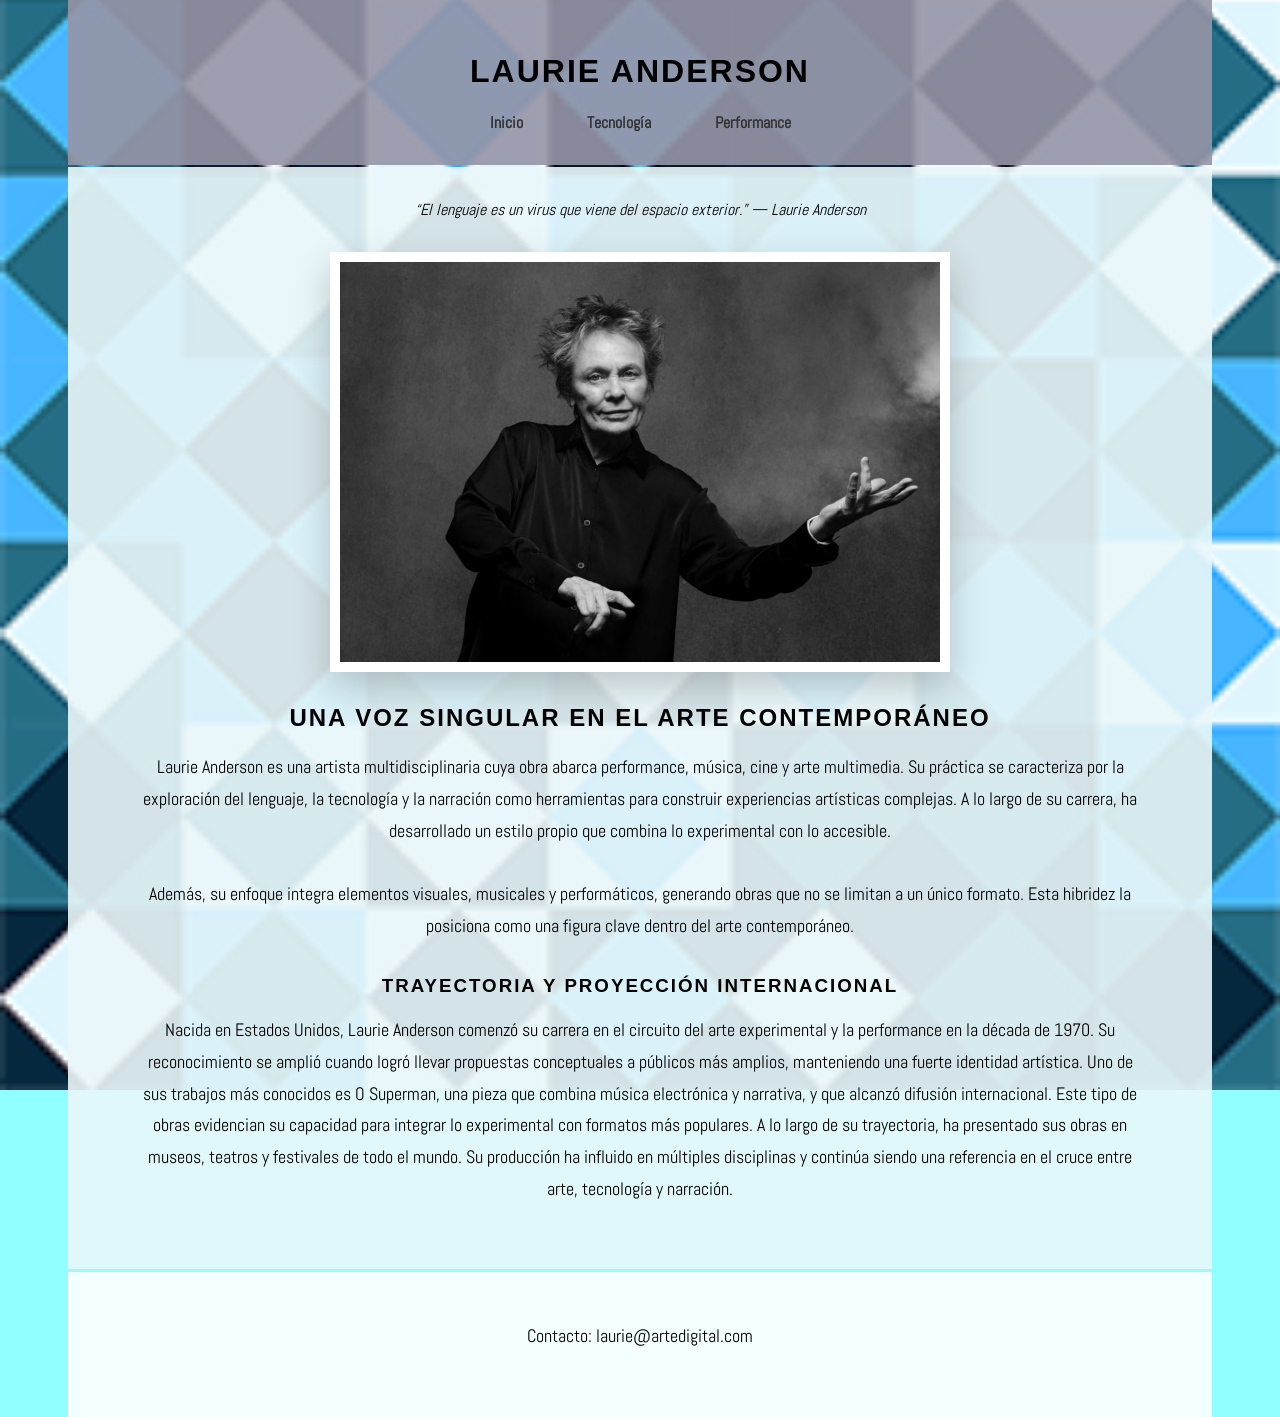
<file: index.html>
<!DOCTYPE html>
<html lang="es">
    <head>
        <meta charset="UTF-8">
        <meta name="viewport" content="width=device-width, initial-scale=1,0">
       <title>Laurie Anderson
         Performance, tecnología y narración en el arte contemporáneo
       </title>
       <link rel="stylesheet" href="css/estilos.css">
       <link rel="preconnect" href="https://fonts.googleapis.com">
       <link rel="preconnect" href="https://fonts.gstatic.com" crossorigin>
       <link href="https://fonts.googleapis.com/css2?family=Abel&display=swap" rel="stylesheet">
    </head>
    <body>
        <header>
            <div class="header1"> <h1>Laurie Anderson</h1>
            <nav>
                <ul>
                    <li><a href="index.html">Inicio</a></li>
                    <li><a href="pagina2.html">Tecnología</a></li>
                    <li><a href="pagina3.html">Performance</a></li>
                </ul>
            </nav>
            </div>
          </header>
          <main>
            <div id="contenedor-principal">
             <em>“El lenguaje es un virus que viene del espacio exterior.” — Laurie Anderson</em>
            <div class="foto1">
                <img src="img/anderson-1.jpg" alt="Foto en blanco y negro de anderson">
            </div>
            <h2>Una voz singular en el arte contemporáneo</h2>
            <p>Laurie Anderson es una artista multidisciplinaria cuya obra abarca performance, música, cine y arte multimedia. 
                Su práctica se caracteriza por la exploración del lenguaje, la tecnología y la narración como
                 herramientas para construir experiencias artísticas complejas. A lo largo de su carrera, ha desarrollado un 
                 estilo propio que combina lo experimental con lo accesible.
            </p>
            <p>Además, su enfoque integra elementos visuales, musicales y performáticos, generando obras que no se limitan a
                 un único formato. Esta hibridez la posiciona como una figura clave dentro del arte contemporáneo. 
            </p>
            <h3>Trayectoria y proyección internacional</h3>
            <p>Nacida en Estados Unidos, Laurie Anderson comenzó su carrera en el circuito del arte experimental y la performance
                 en la década de 1970. Su reconocimiento se amplió cuando logró llevar propuestas conceptuales a públicos más amplios, 
                 manteniendo una fuerte identidad artística.

                 Uno de sus trabajos más conocidos es O Superman, una pieza que combina música electrónica y narrativa, y que alcanzó 
                 difusión internacional. Este tipo de obras evidencian su capacidad para integrar lo experimental con formatos más populares.

                 A lo largo de su trayectoria, ha presentado sus obras en museos, teatros y festivales de todo el mundo. Su producción ha 
                 influido en múltiples disciplinas y continúa siendo una referencia en el cruce entre arte, tecnología y narración.

            </p>
            </div>
          </main>
           <div class="footer1">
             <footer>
                <p>Contacto: laurie@artedigital.com</p>
             </footer>
           </div>
    </body>
</html>
</file>
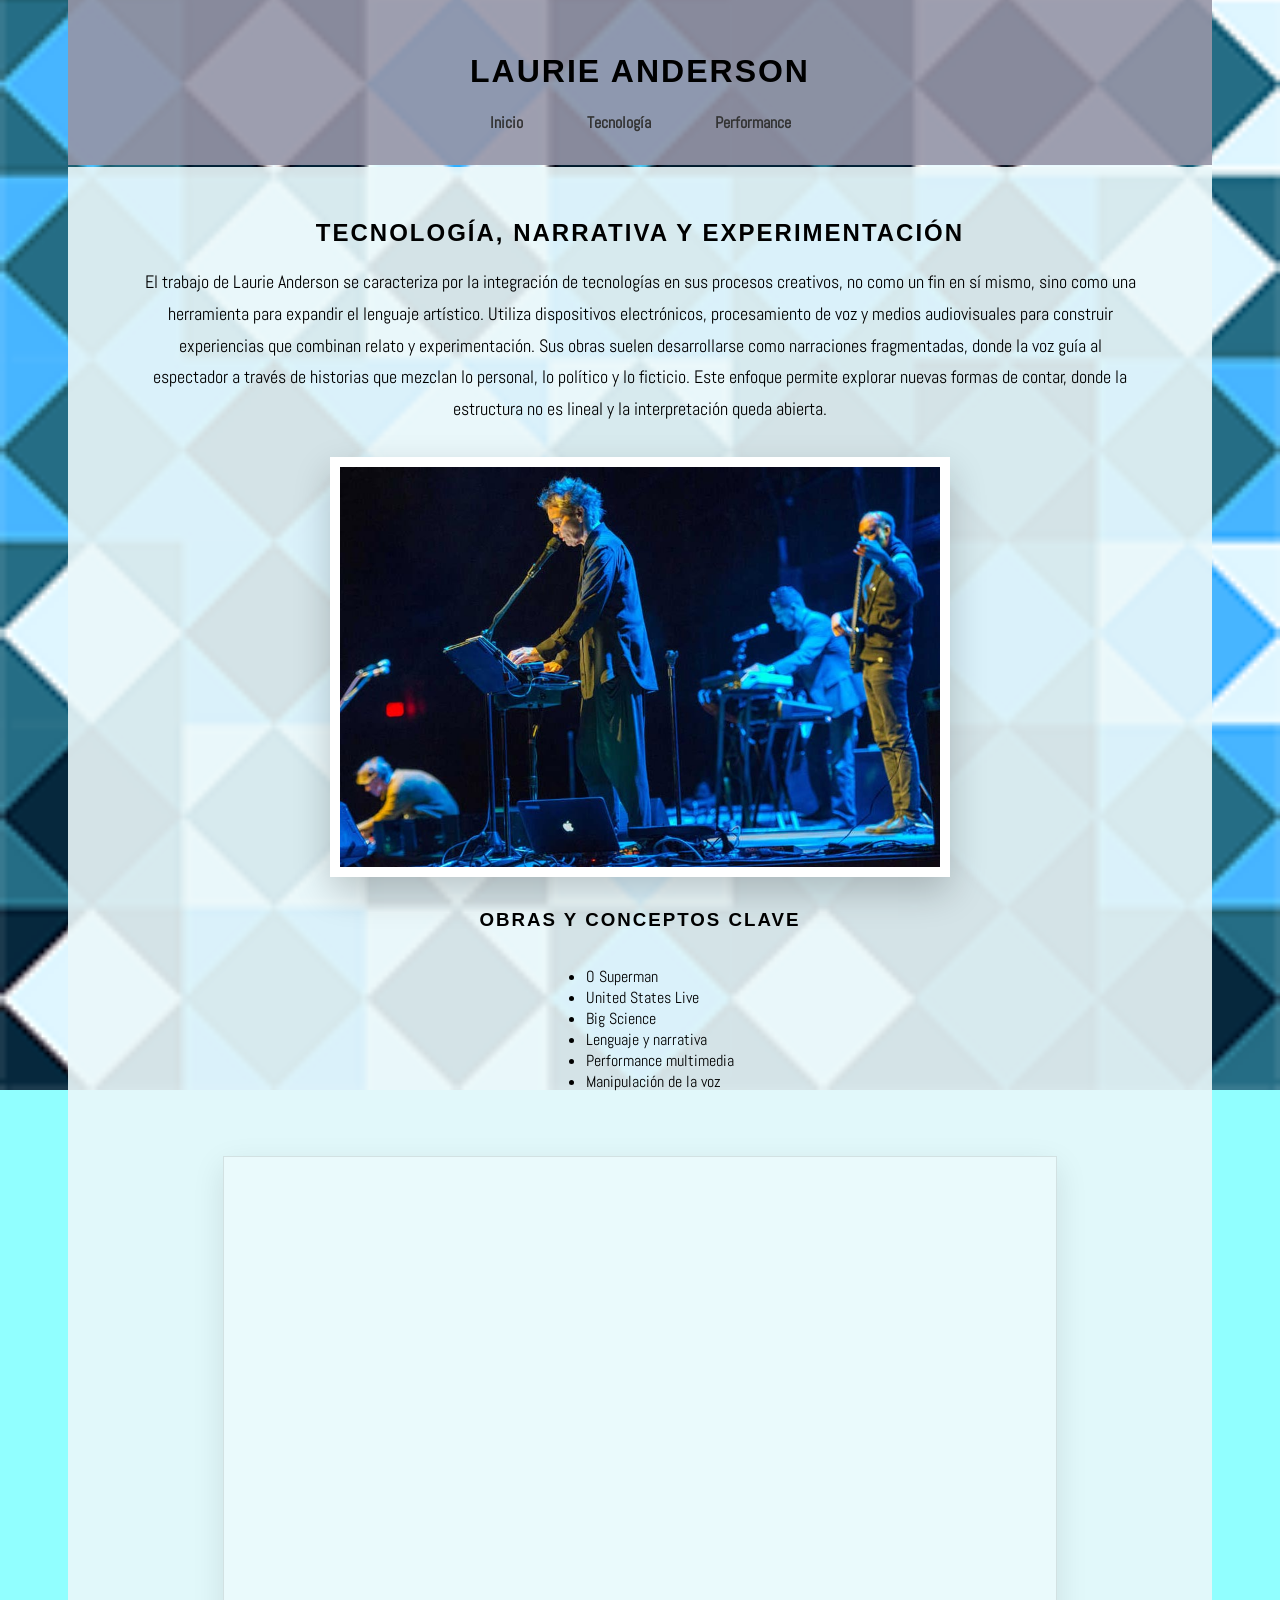
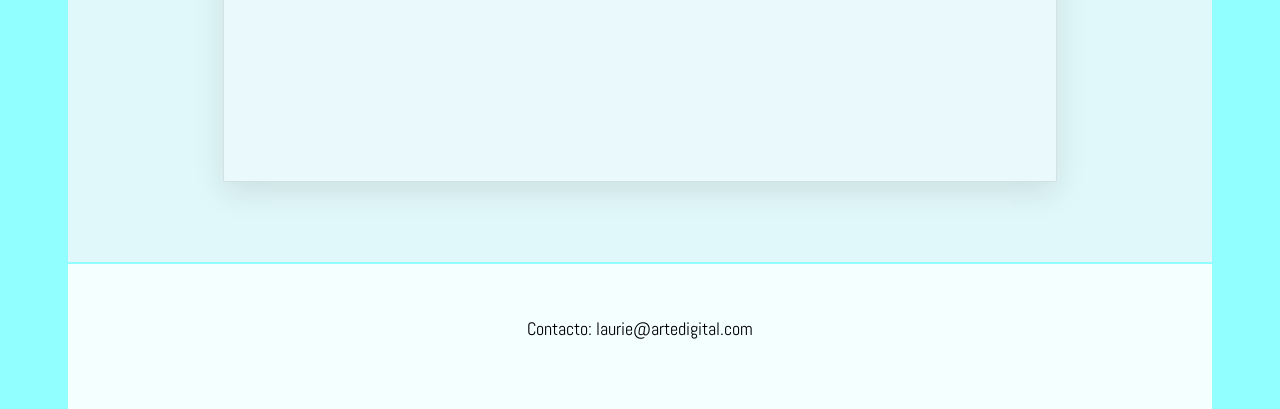
<file: pagina2.html>
<!DOCTYPE html>
<html lang="es">
    <head>
        <meta charset="UTF-8">
        <meta name="viewport" content="width=device-width, initial-scale=1,0">
       <title>Laurie Anderson
         Performance, tecnología y narración en el arte contemporáneo
       </title>
       <link rel="stylesheet" href="css/estilos.css">
       <link rel="preconnect" href="https://fonts.googleapis.com">
       <link rel="preconnect" href="https://fonts.gstatic.com" crossorigin>
       <link href="https://fonts.googleapis.com/css2?family=Abel&display=swap" rel="stylesheet">
    </head>
    <body>
        <header>
            <div class="header1"> <h1>Laurie Anderson</h1>
            <nav>
                <ul>
                    <li><a href="index.html">Inicio</a></li>
                    <li><a href="pagina2.html">Tecnología</a></li>
                    <li><a href="pagina3.html">Performance</a></li>
                </ul>
            </nav>
            </div>
          </header>
        <main>
            <div id="contenedor-principal">
                <h2>
                    Tecnología, narrativa y experimentación
                </h2>
                <p>
                    El trabajo de Laurie Anderson se caracteriza por la integración de tecnologías en sus procesos creativos,
                    no como un fin en sí mismo, sino como una herramienta para expandir el lenguaje artístico. Utiliza dispositivos electrónicos,
                    procesamiento de voz y medios audiovisuales para construir experiencias que combinan relato y experimentación.
                    Sus obras suelen desarrollarse como narraciones fragmentadas, donde la voz guía al espectador a través de historias que mezclan
                     lo personal, lo político y lo ficticio. Este enfoque permite explorar nuevas formas de contar, donde la estructura no es lineal y la interpretación queda abierta.
                </p>
                <div class="foto1">
                    <img src="img/anderson-2.jpg" alt="anderson en un concierto">
                </div>
                <h3>Obras y conceptos clave</h3>
                <ul>
                    <li>O Superman</li>
                    <li>United States Live</li>
                    <li>Big Science</li>
                    <li>Lenguaje y narrativa</li>
                    <li>Performance multimedia</li>
                    <li>Manipulación de la voz</li>
                </ul>
                 <div class="video-youtube">
                     <iframe width="1396"
                      height="785"
                      src="https://www.youtube.com/embed/Vzt2p4XkKco" 
                      title="Laurie Anderson Interview: Advice to the Young"
                      frameborder="0" 
                      allow="accelerometer; autoplay; clipboard-write; encrypted-media; gyroscope; picture-in-picture; web-share"
                      referrerpolicy="strict-origin-when-cross-origin" 
                      allowfullscreen>
                     </iframe>
                 </div>
            </div>
        </main>
           <div class="footer1">
             <footer>
                <p>Contacto: laurie@artedigital.com</p>
             </footer>
           </div>
    </body>
</file>
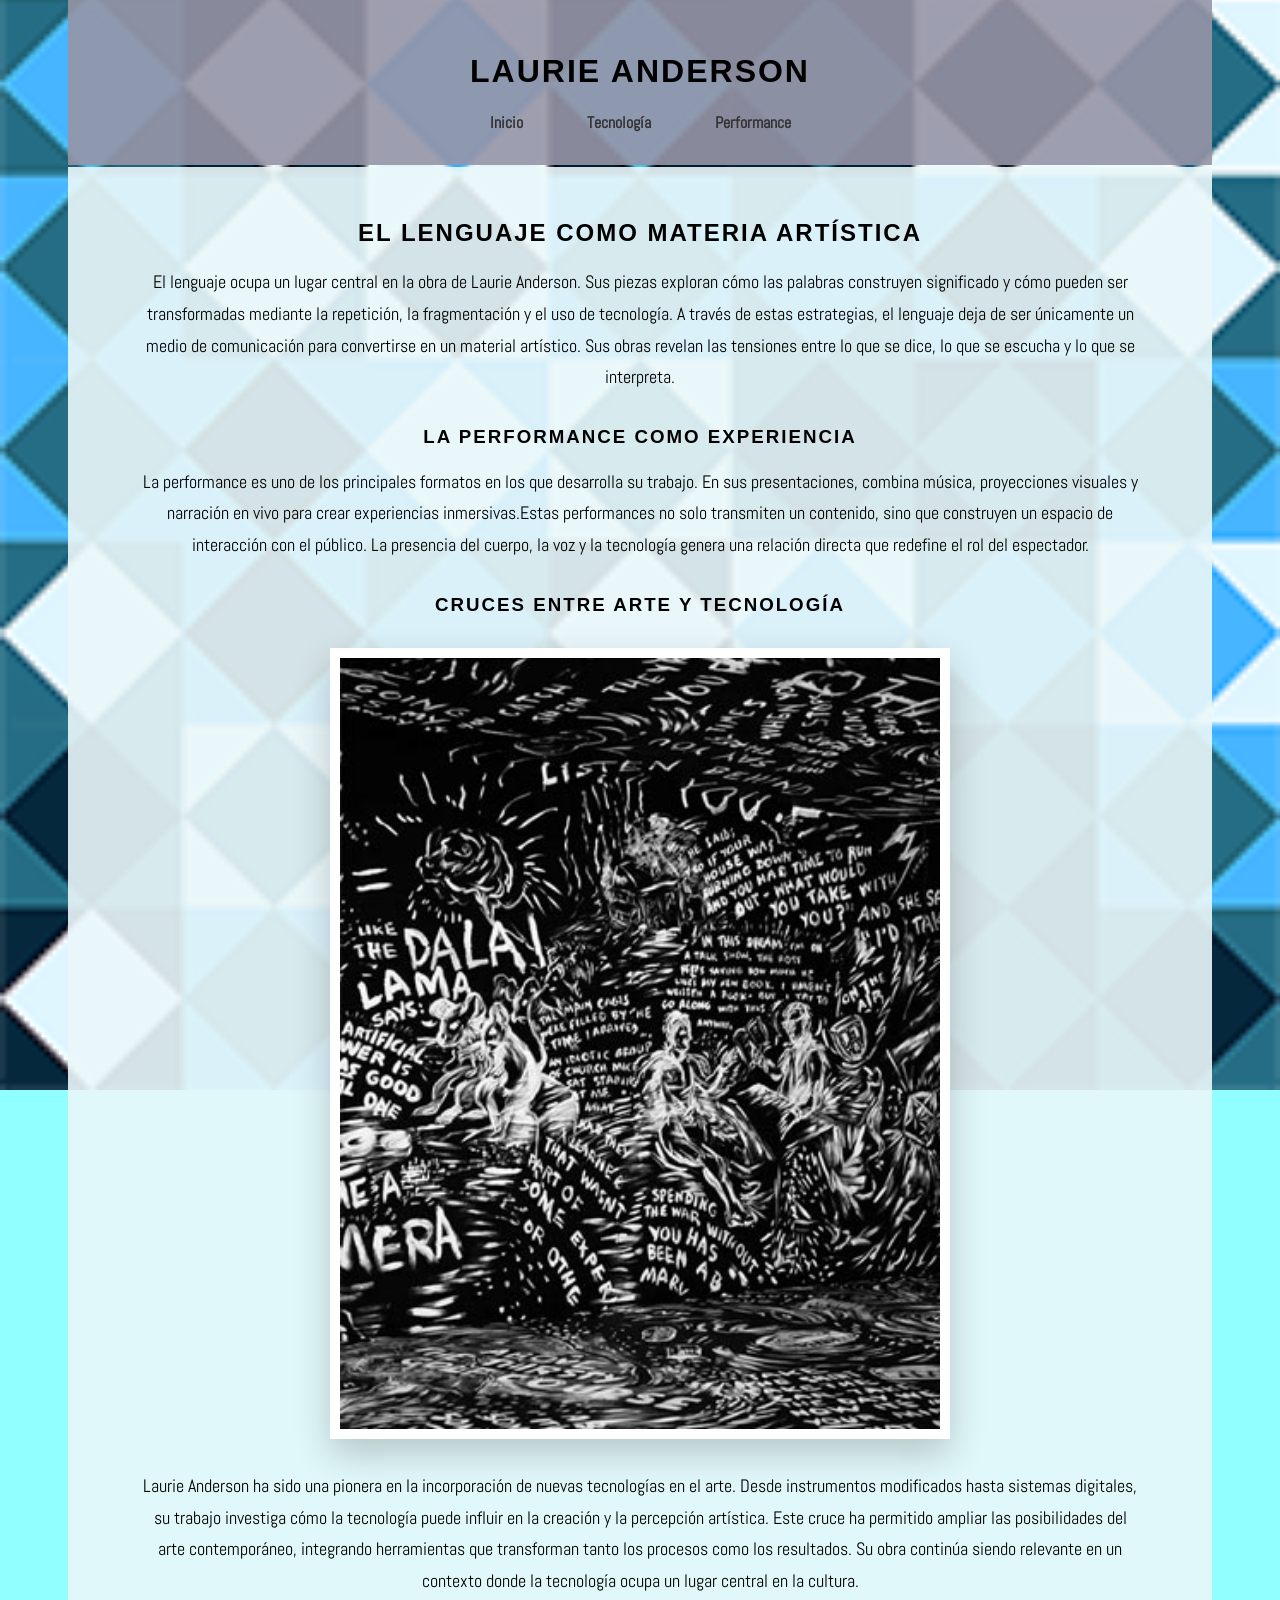
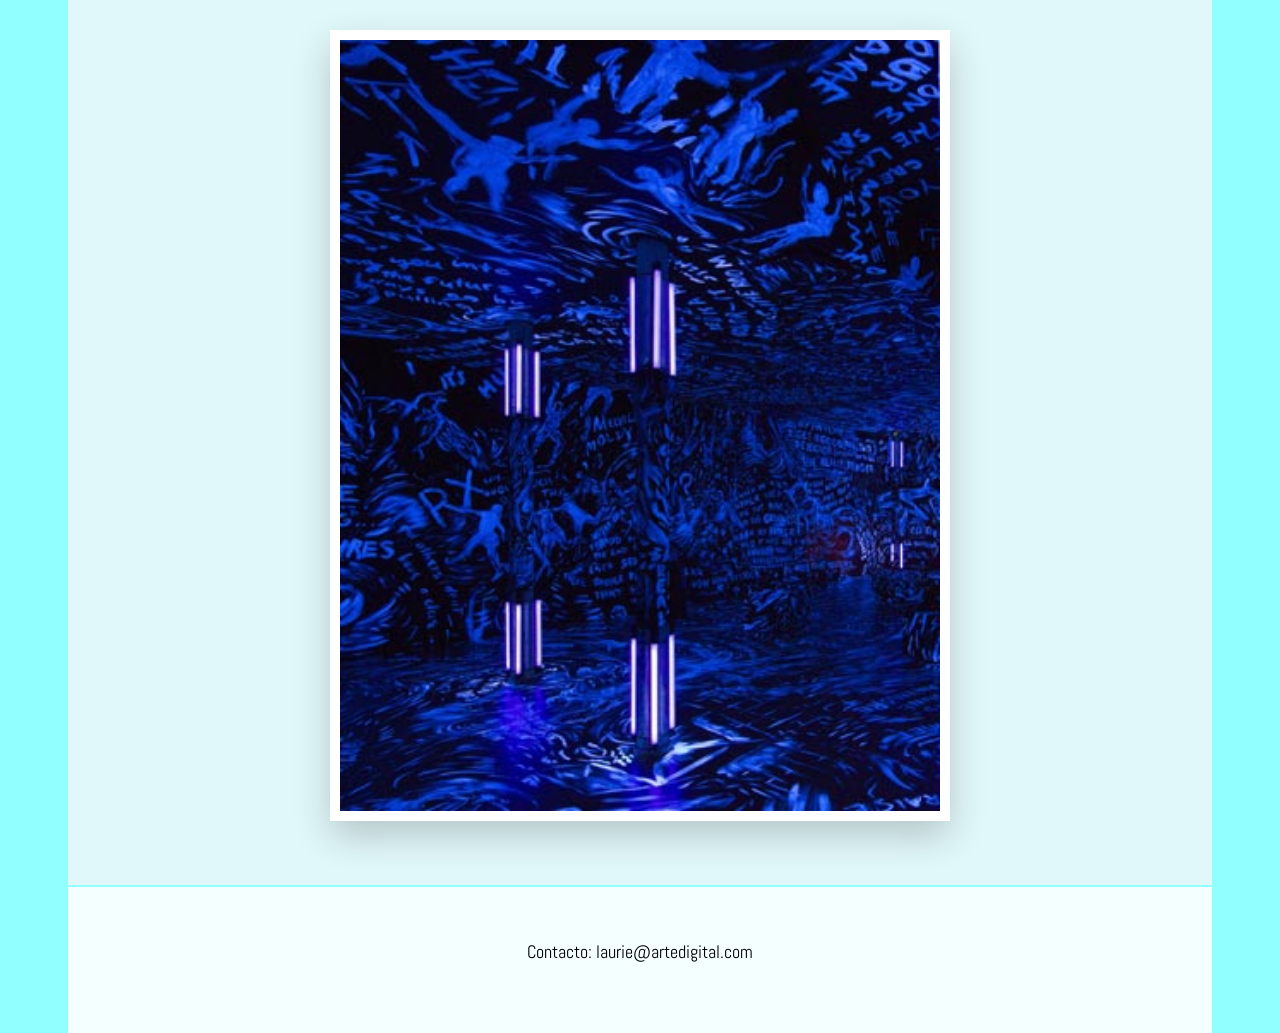
<file: pagina3.html>
<!DOCTYPE html>
<html lang="es">
    <head>
        <meta charset="UTF-8">
        <meta name="viewport" content="width=device-width, initial-scale=1,0">
       <title>Laurie Anderson
         Performance, tecnología y narración en el arte contemporáneo
       </title>
       <link rel="stylesheet" href="css/estilos.css">
       <link rel="preconnect" href="https://fonts.googleapis.com">
       <link rel="preconnect" href="https://fonts.gstatic.com" crossorigin>
       <link href="https://fonts.googleapis.com/css2?family=Abel&display=swap" rel="stylesheet">
    </head>
    <body>
        <header>
            <div class="header1"> <h1>Laurie Anderson</h1>
            <nav>
                <ul>
                    <li><a href="index.html">Inicio</a></li>
                    <li><a href="pagina2.html">Tecnología</a></li>
                    <li><a href="pagina3.html">Performance</a></li>
                </ul>
            </nav>
            </div>
          </header>
          <main>
            <div id="contenedor-principal">
                <h2>El lenguaje como materia artística</h2>
                <p> 
                    El lenguaje ocupa un lugar central en la obra de Laurie Anderson. Sus piezas exploran cómo las palabras construyen significado y cómo pueden ser transformadas mediante
                    la repetición, la fragmentación y el uso de tecnología.
                    A través de estas estrategias, el lenguaje deja de ser únicamente un medio de comunicación para convertirse en un material artístico. Sus obras revelan las tensiones
                    entre lo que se dice, lo que se escucha y lo que se interpreta.
                </p>
                <h3>La performance como experiencia</h3>
                <p>
                    La performance es uno de los principales formatos en los que desarrolla su trabajo. En sus presentaciones, combina música, proyecciones visuales y narración en vivo para
                    crear experiencias inmersivas.Estas performances no solo transmiten un contenido, sino que construyen un espacio de interacción con el público. La presencia del cuerpo,
                    la voz y la tecnología genera una relación directa que redefine el rol del espectador.
                </p>
                <h3>Cruces entre arte y tecnología</h3>

                <div class="foto1">
                    <img src="img/anderson-3.jpg" alt="obra">
                </div>
                <p>
                    Laurie Anderson ha sido una pionera en la incorporación de nuevas tecnologías en el arte. Desde instrumentos modificados hasta sistemas digitales, su trabajo investiga 
                    cómo la tecnología puede influir en la creación y la percepción artística.
                    Este cruce ha permitido ampliar las posibilidades del arte contemporáneo, integrando herramientas que transforman tanto los procesos como los resultados. Su obra continúa
                    siendo relevante en un contexto donde la tecnología ocupa un lugar central en la cultura.
                </p>
                <div class="foto1">
                    <img src="img/anderson-4.jpg" alt="obra 2">
                </div>
            </div>
          </main>
           <div class="footer1">
             <footer>
                <p>Contacto: laurie@artedigital.com</p>
             </footer>
           </div>
    </body>
</html>
</file>
<file: css/estilos.css>
body{
    background-image: url('../img/fondo.png');
    background-size: cover;
    background-attachment: fixed;
    background-position: center;
    background-repeat: no-repeat;
    background-color: rgb(145, 255, 255);
    margin: 0;
    font-family: "Abel", sans-serif;
    font-weight: 400;
    font-style: normal;
}

h1, h2, h3 {
    font-family: 'Montserrat', sans-serif;
    font-weight: 700; /* Negrita para los títulos */
    text-transform: uppercase; /* Opcional: para un look más "andersoniano" */
    letter-spacing: 2px;
}

#contenedor-principal{
    max-width: 1080px;
    margin: 2.5px auto;
    background-color:rgba(234, 248, 250, 0.9);
    padding: 2rem;
    text-align: center;
}
.foto1 img{
    width: 95%;
    max-width: 600px;
    height: auto;
    display: block;
    margin: 2rem auto;
    border: 10px solid white;
    box-shadow: 0 15px 35px rgba(0,0,0,0.2);
}
.header1{
    max-width: 1080px;
    margin: 0 auto;
    background-color: rgba(150, 149, 167, 0.9);
    padding: 2rem;
    text-align: center;
}
.footer1{
    max-width: 1080px;
    margin: 0 auto;
    background-color: rgba(255, 255, 255, 0.9);
    padding: 2rem;
    text-align: center;
}
.header1 nav ul{
    display: flex;
    justify-content: center;
    list-style: none;
    padding: 0;
    margin: 1rem 0 0 0;
    gap: 2rem;
}
.header1 nav ul li a{
    text-decoration: none;
    color: #333;
    font-weight: bold;
    padding: 0.5rem 1rem;
    transition: all 0.3s ease;
}
.header1 nav ul li a:hover{
    color: #fff;
    background-color: rgba(0, 0, 0, 0.3);
    border-radius: 4px;
}
@media (max-width: 768px){
    #contenedor-principal, .header1, .footer1{
        width: 95%;
        padding: 1rem;
    }
    .header1 nav ul {
        gap: 0.5rem;
        align-items: center;
    }

    h1 {
        font-size: 1.8 rem;
    }

    .foto1 img {
        max-width: 100%;
    }
}
ul{
    display: inline-block;
    text-align: left;
}
 .video-youtube{
     max-width: 800px;
     margin: 3rem auto;
     padding: 1rem;

     background-color: rgba(255, 255, 255, 0.3);
     border: 1px solid rgba(0, 0, 0, 0.1);
     box-shadow: 0 10px 30px rgba(0, 0, 0, 0.1);

     position: relative;
     padding-bottom: 56.25%;
     height: 0;
     overflow: hidden;
 }
.video-youtube iframe{
    position: absolute;
    top: 0;
    left: 0;
    width: 95%;
    max width: 1080px;
    height: 100%;
    border: 0;
 }
 p{
    padding: 0 40px;
    font-size: 1.1rem;
    line-height: 1.8;
    margin-bottom: 2rem;

 }
</file>
